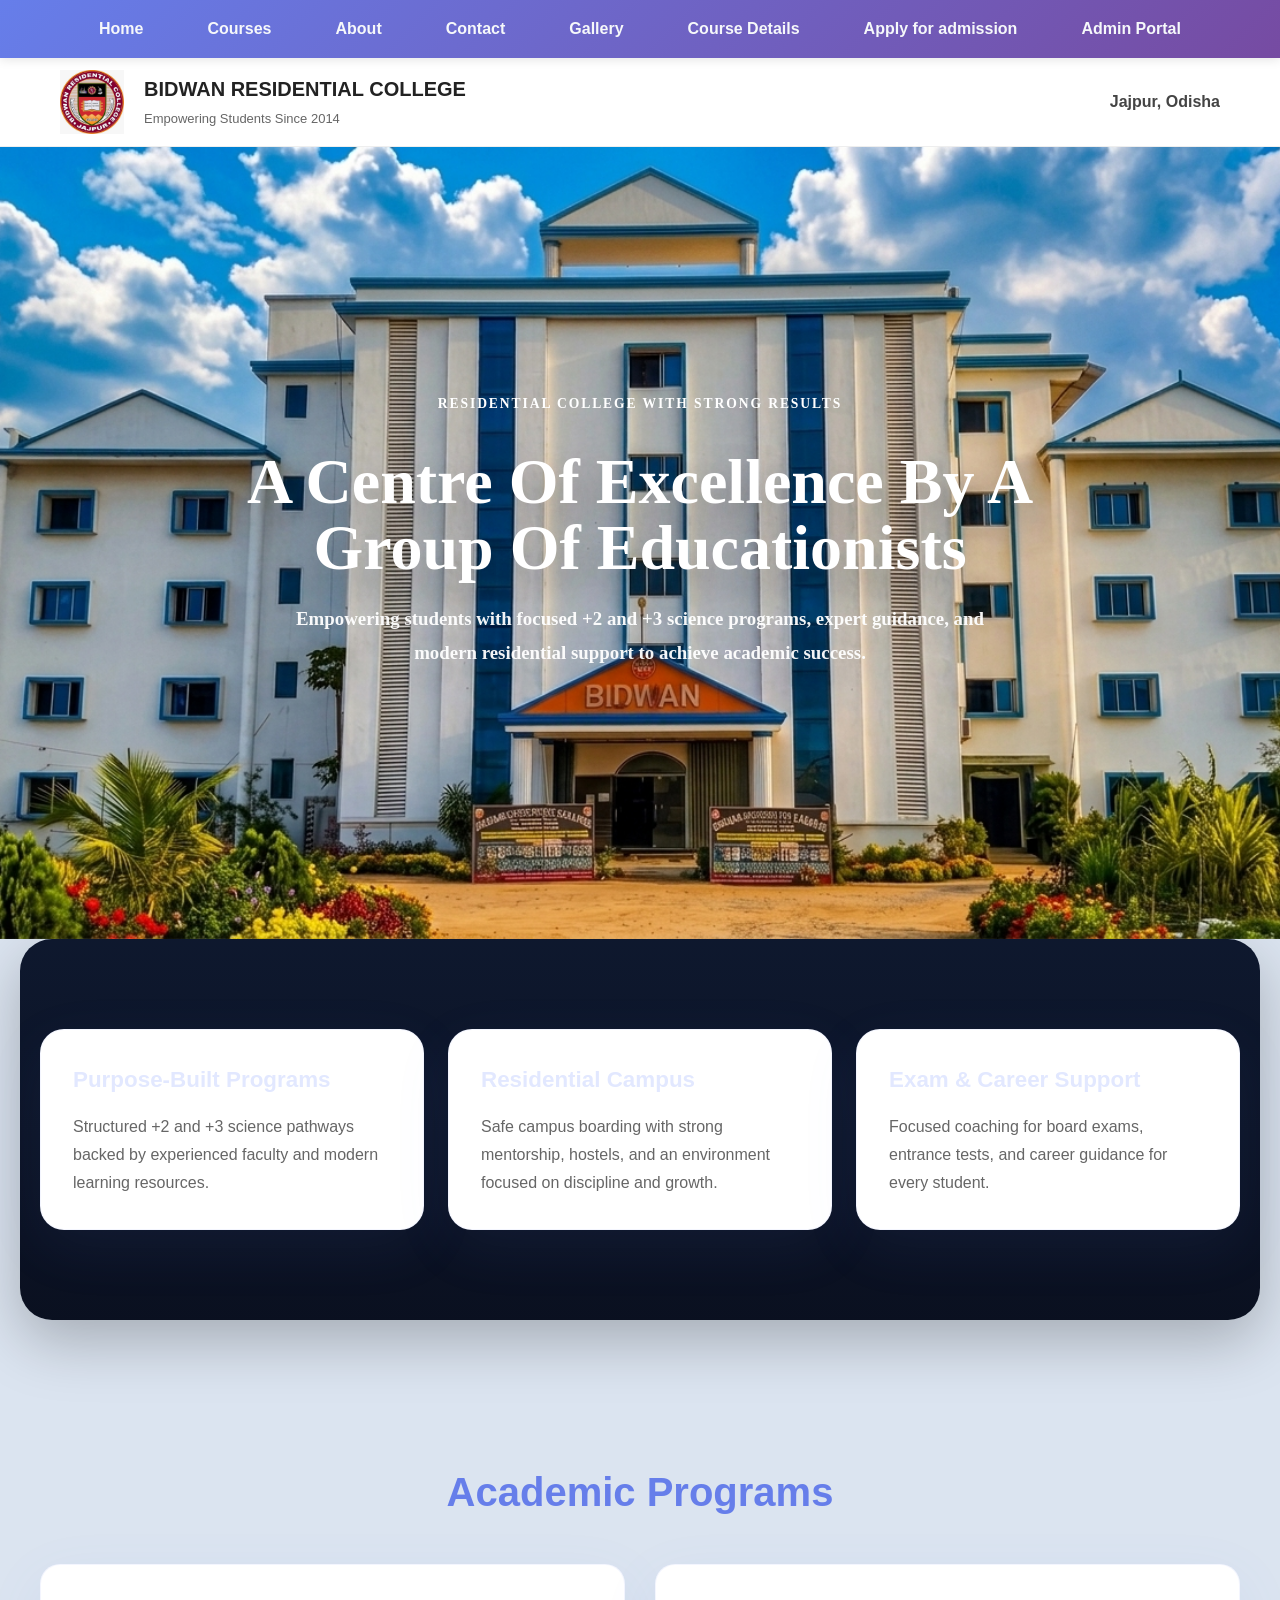
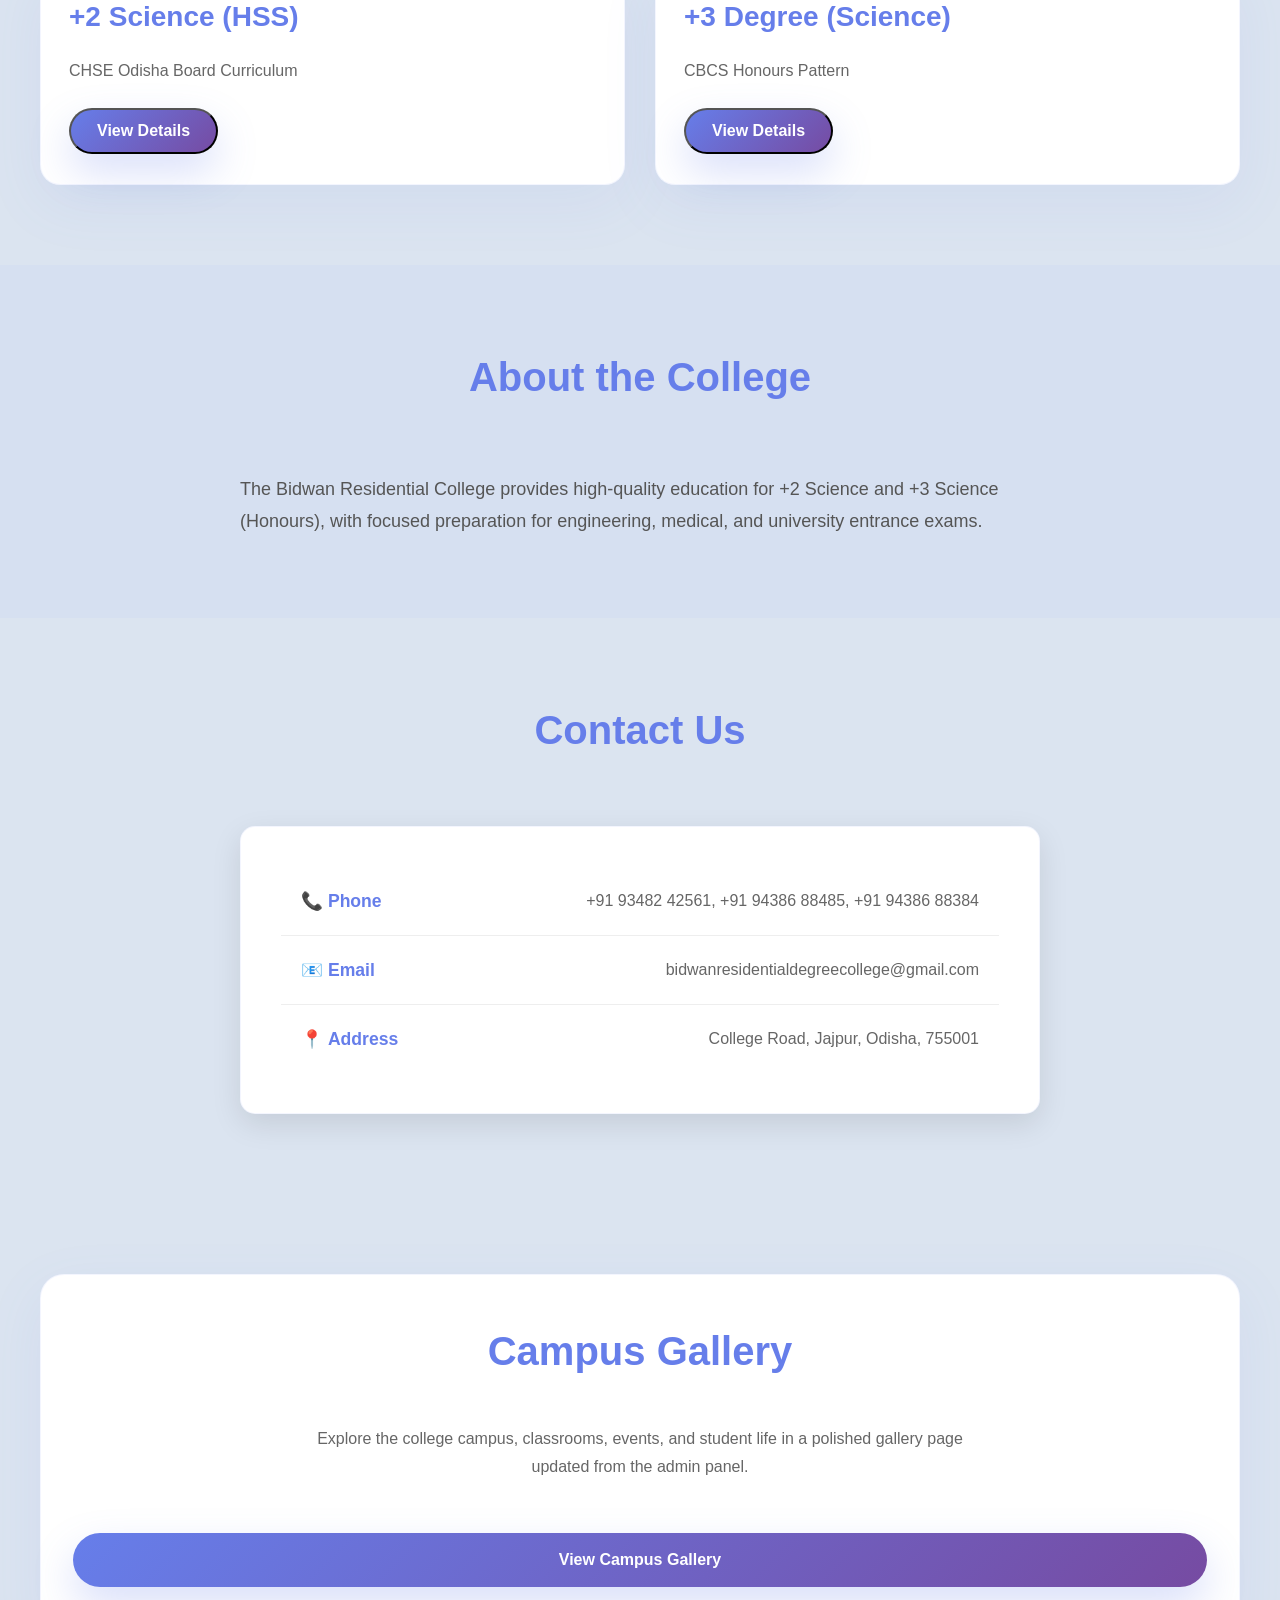
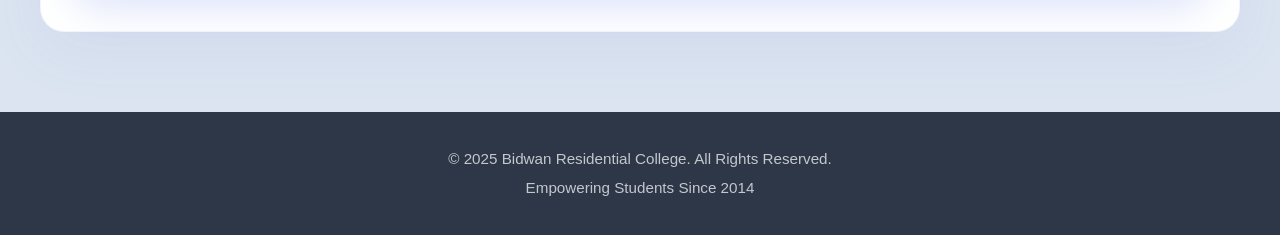
<file: index.html>
<!DOCTYPE html>
<html lang="en">
<head>
    <meta charset="UTF-8">
    <meta name="viewport" content="width=device-width, initial-scale=1.0">
    <link rel="canonical" href="https://bidwanresidential.netlify.app/">
    <title>BIDWAN RESIDENTIAL COLLEGE | Official Website</title>
    <meta name="description" content="Bidwan Residential College official website offering +2 Science and +3 Degree programs, hostel facilities, scholarship support, and easy admission guidance.">
    <meta name="keywords" content="Bidwan Residential College, +2 Science, +3 Degree, college admission, hostel, scholarships, boarding school, higher education">
    <meta property="og:title" content="BIDWAN RESIDENTIAL COLLEGE | Official Website">
    <meta property="og:description" content="Bidwan Residential College official website offering +2 Science and +3 Degree programs, hostel facilities, scholarship support, and easy admission guidance.">
    <meta name="twitter:card" content="summary_large_image">
    <link rel="stylesheet" href="styles.css">
    <style>
        :root {
            --bg: #ffffff;
            --text: #333333;
            --muted: #666666;
            --nav-gradient: linear-gradient(135deg, #667eea 0%, #764ba2 100%);
            --hero-gradient: linear-gradient(135deg, #667eea 0%, #764ba2 100%);
            --card-bg: #ffffff;
            --card-shadow: rgba(0,0,0,0.1);
            --accent: #667eea;
            --footer-bg: #2d3748;
        }

        /* Respect browser preference when supported */
        @media (prefers-color-scheme: dark) {
            :root {
                --bg: #0f1724;
                --text: #fafcfe;
                --muted: #f3f5f8;
                --nav-gradient: linear-gradient(135deg, #2b3250 0%, #2f2540 100%);
                --hero-gradient: linear-gradient(135deg, #1f2937 0%, #111827 100%);
                --card-bg: #0b1220;
                --card-shadow: rgba(0,0,0,0.6);
                --accent: #8aa1ff;
                --footer-bg: #0b1220;
            }
        }

        * {
            margin: 0;
            padding: 0;
            box-sizing: border-box;
        }

        html, body {
            height: 100%;
            color: var(--text);
        }

        body {
            font-family: 'Segoe UI', Tahoma, Geneva, Verdana, sans-serif;
            line-height: 1.6;
        }

        /* Navigation */
        nav {
            background: var(--nav-gradient);
            padding: 1rem 0;
            position: sticky;
            top: 0;
            z-index: 1000;
            box-shadow: 0 2px 10px rgba(0,0,0,0.1);
        }

        nav ul {
            list-style: none;
            display: flex;
            justify-content: center;
            align-items: center;
            flex-wrap: wrap;
            gap: 2rem;
            max-width: 1200px;
            margin: 0 auto;
            padding: 0 20px;
        }

        nav a {
            color: rgb(246, 248, 250);
            text-decoration: none;
            font-weight: 600;
            font-size: 16px;
            transition: all 0.3s ease;
            padding: 8px 16px;
            border-radius: 5px;
        }

        nav a:hover {
            background: rgba(255, 255, 255, 0.2);
            transform: translateY(-2px);
        }

        /* Hero Section */
        .hero {
            background: var(--hero-gradient);
            color: var(--text);
            text-align: center;
            padding: 120px 20px;
            position: relative;
            overflow: hidden;
            font-family: 'Times New Roman', Times, serif;
        }

        .hero::before {
            content: '';
            position: absolute;
            top: 0;
            left: 0;
            right: 0;
            bottom: 0;
            background: transparent;
        }

        .hero h1 {
            font-size: 3rem;
            margin-bottom: 20px;
            position: relative;
            animation: fadeInDown 1s ease;
            color: var(--text);
        }

        .hero p {
            font-size: 1.5rem;
            font-weight: 300;
            position: relative;
            animation: fadeInUp 1s ease;
            color: var(--muted);
        }

        @keyframes fadeInDown {
            from {
                opacity: 0;
                transform: translateY(-30px);
            }
            to {
                opacity: 1;
                transform: translateY(0);
            }
        }

        @keyframes fadeInUp {
            from {
                opacity: 0;
                transform: translateY(30px);
            }
            to {
                opacity: 1;
                transform: translateY(0);
            }
        }

        /* Sections */
        section {
            padding: 80px 20px;
        }

        section h2 {
            text-align: center;
            font-size: 2.5rem;
            margin-bottom: 40px;
            color: var(--accent);
        }

        .course-container {
            display: grid;
            grid-template-columns: repeat(auto-fit, minmax(300px, 1fr));
            gap: 30px;
            max-width: 1200px;
            margin: 0 auto;
        }

        .section-inner {
            max-width: 1200px;
            margin: 0 auto;
            display: grid;
            gap: 24px;
        }

        .feature-grid {
            display: grid;
            grid-template-columns: repeat(auto-fit, minmax(280px, 1fr));
            gap: 24px;
        }

        .feature-card {
            background: var(--card-bg);
            padding: 32px;
            border-radius: 18px;
            box-shadow: 0 18px 40px var(--card-shadow);
            border: 1px solid rgba(102, 126, 234, 0.1);
            transition: transform 0.3s ease, box-shadow 0.3s ease;
        }

        .feature-card:hover {
            transform: translateY(-6px);
            box-shadow: 0 22px 45px rgba(102, 126, 234, 0.18);
        }

        .feature-card h3 {
            margin-bottom: 16px;
            color: var(--accent);
            font-size: 1.4rem;
        }

        .feature-card p {
            color: var(--muted);
            line-height: 1.75;
        }

        .course {
            background: var(--card-bg);
            padding: 40px;
            border-radius: 15px;
            box-shadow: 0 10px 30px var(--card-shadow);
            text-align: center;
            transition: all 0.3s ease;
        }

        .course:hover {
            transform: translateY(-10px);
            box-shadow: 0 15px 40px rgba(102,126,234,0.3);
        }

        .course h3 {
            color: var(--accent);
            font-size: 1.8rem;
            margin-bottom: 15px;
        }

        .course p {
            color: var(--muted);
            margin-bottom: 25px;
            font-size: 1.1rem;
        }

        .btn-view,
        .btn-secondary {
            display: inline-flex;
            align-items: center;
            justify-content: center;
            border-radius: 30px;
            padding: 14px 32px;
            font-size: 16px;
            font-weight: 700;
            text-decoration: none;
            transition: transform 0.25s ease, box-shadow 0.25s ease, opacity 0.25s ease;
        }

        .hero-actions {
            display: inline-flex;
            flex-wrap: wrap;
            gap: 14px;
            justify-content: center;
            margin-top: 30px;
        }

        .btn-view {
            background: var(--nav-gradient);
            color: #fff;
            box-shadow: 0 18px 40px rgba(102, 126, 234, 0.25);
        }

        .btn-secondary {
            background: rgba(255,255,255,0.12);
            color: white;
            border: 1px solid rgba(255,255,255,0.14);
        }

        .btn-view:hover,
        .btn-secondary:hover,
        .btn-view:focus,
        .btn-secondary:focus {
            transform: translateY(-2px);
            opacity: 0.98;
            box-shadow: 0 22px 45px rgba(102, 126, 234, 0.25);
        }

        .hero {
            min-height: 88vh;
            background: url('assets/college-wallpaper.png');
            background-size: cover;
            background-position: center;
            color: #f8fafc;
            display: flex;
            align-items: center;
            padding: 100px 20px;
            text-align: center;
        }

        .hero-content {
            max-width: 900px;
            margin: 0 auto;
        }

        .hero .eyebrow {
            display: inline-flex;
            padding: 10px 18px;
            border-radius: 999px;
            text-transform: uppercase;
            letter-spacing: 0.14em;
            font-size: 0.85rem;
            color: rgb(255, 255, 255);
            font-weight: 700;
            background: transparent;
            margin-bottom: 24px;
        }

        .hero h1 {
            font-size: clamp(2.8rem, 5vw, 4.4rem);
            line-height: 1.02;
            margin-bottom: 22px;
            max-width: 840px;
            margin-left: auto;
            margin-right: auto;
            color: #ffffff;
            font-weight: 800;
            text-shadow: 0 20px 40px rgba(0, 0, 0, 0.35);
        }

        .hero p {
            font-size: 1.18rem;
            color: rgba(255,255,255,0.95);
            max-width: 720px;
            margin: 0 auto 32px;
            line-height: 1.8;
            font-weight: 600;
            text-shadow: 0 18px 30px rgba(0, 0, 0, 0.22);
        }

        .hero-actions {
            display: inline-flex;
            gap: 16px;
            flex-wrap: wrap;
            justify-content: center;
        }

        .section {
            padding: 80px 20px;
        }

        .section.section-features {
            background: linear-gradient(180deg, rgba(10, 20, 42, 0.98) 0%, rgba(6, 12, 28, 0.98) 100%);
            border-radius: 32px;
            box-shadow: 0 20px 60px rgba(0, 0, 0, 0.25);
            margin: 0 20px 60px;
            padding: 90px 20px;
            color: #f8fafc;
        }

        .section.section-features h2,
        .section.section-features .feature-card h3 {
            color: #e2e8ff;
        }

        .section-inner {
            max-width: 1200px;
            margin: 0 auto;
        }

        .feature-grid {
            display: grid;
            grid-template-columns: repeat(auto-fit, minmax(240px, 1fr));
            gap: 24px;
        }

        .feature-card,
        .course,
        .contact-info-card,
        .gallery-teaser {
            background: var(--card-bg);
            border: 1px solid rgba(102, 126, 234, 0.08);
            box-shadow: 0 18px 60px rgba(102, 126, 234, 0.08);
        }

        .feature-card {
            padding: 32px;
            border-radius: 24px;
            transition: transform 0.3s ease, box-shadow 0.3s ease;
        }

        .feature-card:hover {
            transform: translateY(-6px);
            box-shadow: 0 24px 80px rgba(102, 126, 234, 0.12);
        }

        .feature-card h3 {
            margin-bottom: 16px;
            color: var(--accent);
        }

        .feature-card p {
            color: var(--muted);
            line-height: 1.75;
        }

        .course {
            padding: 30px 28px;
            border-radius: 20px;
            text-align: left;
        }

        .course h3 {
            color: var(--accent);
            font-size: 1.75rem;
            margin-bottom: 18px;
        }

        .course p {
            color: var(--muted);
            margin-bottom: 24px;
            font-size: 1rem;
        }

        .course .btn-view {
            padding: 12px 26px;
        }

        #about {
            background: rgba(102,126,234,0.05);
        }

        #about p {
            max-width: 770px;
            margin: 0 auto;
            font-size: 1.05rem;
            line-height: 1.85;
            color: #475569;
        }

        .gallery-teaser {
            border-radius: 24px;
            padding: 44px 32px;
            text-align: center;
        }

        .gallery-teaser h2 {
            margin-bottom: 18px;
        }

        .gallery-teaser p {
            margin-bottom: 28px;
            color: var(--muted);
            line-height: 1.75;
            max-width: 680px;
            margin-left: auto;
            margin-right: auto;
        }

        footer {
            background: #111827;
        }

        footer p {
            color: rgba(255,255,255,0.72);
            font-size: 0.95rem;
        }

        @media (max-width: 768px) {
            .hero {
                min-height: auto;
                padding: 70px 18px;
            }

            .hero p {
                font-size: 1rem;
            }

            .feature-grid,
            .course-container {
                gap: 18px;
            }
        }

        /* About Section */
        #about {
            background: rgba(102,126,234,0.04);
            max-width: 100%;
        }

        #about p {
            max-width: 800px;
            margin: 0 auto;
            font-size: 18px;
            line-height: 1.8;
            color: #555;
        }

        /* Contact Section */
        .contact-info-card {
            max-width: 800px;
            margin: 0 auto;
            background: var(--card-bg);
            padding: 40px;
            border-radius: 15px;
            box-shadow: 0 10px 30px var(--card-shadow);
        }

        .contact-item {
            display: flex;
            justify-content: space-between;
            align-items: center;
            padding: 20px;
            border-bottom: 1px solid #eee;
            flex-wrap: wrap;
            gap: 10px;
        }

        .contact-item:last-child {
            border-bottom: none;
        }

        .contact-item span:first-child {
            font-weight: 600;
            color: var(--accent);
            font-size: 1.1rem;
        }

        .contact-item span:last-child {
            color: var(--muted);
        }

        /* Footer */
        footer {
            background: var(--footer-bg);
            color: white;
            text-align: center;
            padding: 30px 20px;
        }

        footer p {
            margin: 5px 0;
        }

        /* Responsive */
        @media (max-width: 768px) {
            .hero h1 {
                font-size: 2rem;
            }

            .hero p {
                font-size: 1.2rem;
            }

            section h2 {
                font-size: 2rem;
            }

            nav ul {
                gap: 1rem;
            }

            .contact-item {
                flex-direction: column;
                text-align: center;
            }
        }
    </style>
</head>
<body>
    <nav>
        <ul>
            <li><a href="index.html" target="_blank" rel="noopener noreferrer">Home</a></li>
            <li><a href="courses.html" target="_blank" rel="noopener noreferrer">Courses</a></li>
            <li><a href="about.html" target="_blank" rel="noopener noreferrer">About</a></li>
            <li><a href="contact.html" target="_blank" rel="noopener noreferrer">Contact</a></li>
            <li><a href="gallery.html" target="_blank" rel="noopener noreferrer">Gallery</a></li>
            <li><a href="course-details.html" target="_blank" rel="noopener noreferrer">Course Details</a></li>
            <li><a href="addmission.html" target="_blank" rel="noopener noreferrer">Apply for admission</a></li>
            <li><a href="admin-login.html" target="_blank" rel="noopener noreferrer">Admin Portal</a></li>
        </ul>
    </nav>

    <!-- Header with logo and college name -->
    <header style="background:#fff; border-bottom:1px solid #eee;">
        <div style="max-width:1200px; margin:0 auto; display:flex; align-items:center; gap:20px; padding:12px 20px;">
            <img src="college-logo.png.jpeg" alt="Bidwan College Logo" style="width:64px; height:64px; display:block;">
            <div>
                <h1 style="font-size:20px; color:#222; margin-bottom:4px;">BIDWAN RESIDENTIAL COLLEGE</h1>
                <div style="color:#666; font-size:13px;">Empowering Students Since 2014</div>
            </div>
            <div style="margin-left:auto; color:#444; font-weight:600;">Jajpur, Odisha</div>
        </div>
    </header>

    <section id="home" class="hero">
        <div class="hero-content">
            <span class="eyebrow">Residential College with Strong Results</span>
            <h1>A Centre Of Excellence By A Group Of Educationists</h1>
            <p>Empowering students with focused +2 and +3 science programs, expert guidance, and modern residential support to achieve academic success.</p>
            </div>
        </div>
    </section>

    <section class="section section-features">
        <div class="section-inner">
            <div class="feature-grid">
                <div class="feature-card">
                    <h3>Purpose-Built Programs</h3>
                    <p>Structured +2 and +3 science pathways backed by experienced faculty and modern learning resources.</p>
                </div>
                <div class="feature-card">
                    <h3>Residential Campus</h3>
                    <p>Safe campus boarding with strong mentorship, hostels, and an environment focused on discipline and growth.</p>
                </div>
                <div class="feature-card">
                    <h3>Exam & Career Support</h3>
                    <p>Focused coaching for board exams, entrance tests, and career guidance for every student.</p>
                </div>
            </div>
        </div>
    </section>

    <section id="courses" class="section">
        <h2>Academic Programs</h2>
        <div class="course-container">
            <div class="course">
                <h3>+2 Science (HSS)</h3>
                <p>CHSE Odisha Board Curriculum</p>
                <button class="btn-view" onclick="window.location.href='courses.html'">View Details</button>
            </div>
            <div class="course">
                <h3>+3 Degree (Science)</h3>
                <p>CBCS Honours Pattern</p>
                <button class="btn-view" onclick="window.location.href='courses.html'">View Details</button>
            </div>
        </div>
    </section>

    <section id="about" class="section">
        <div class="section-inner">
            <h2>About the College</h2>
            <p>The Bidwan Residential College provides high-quality education for +2 Science and +3 Science (Honours), with focused preparation for engineering, medical, and university entrance exams.</p>
        </div>
    </section>

    <section id="contact" class="section">
        <div class="section-inner">
            <h2>Contact Us</h2>
            <div style="text-align: center;">
                <div class="contact-info-card">
                <div class="contact-item">
                    <span>📞 <strong>Phone</strong></span>
                    <span>+91 93482 42561, +91 94386 88485, +91 94386 88384</span>
                </div>
                
                <div class="contact-item">
                    <span>📧 <strong>Email</strong></span>
                    <span>bidwanresidentialdegreecollege@gmail.com</span>
                </div>
                
                <div class="contact-item">
                    <span>📍 <strong>Address</strong></span>
                    <span>College Road, Jajpur, Odisha, 755001</span>
                </div>
            </div>
        </div>
    </section>

    <section id="gallery-teaser" class="section">
        <div class="section-inner gallery-teaser">
            <h2>Campus Gallery</h2>
            <p>Explore the college campus, classrooms, events, and student life in a polished gallery page updated from the admin panel.</p>
            <a class="btn-view" href="gallery.html">View Campus Gallery</a>
        </div>
    </section>

    <footer>
        <p>&copy; 2025 Bidwan Residential College. All Rights Reserved.</p>
        <p>Empowering Students Since 2014</p>
    </footer>
    <script>
        // Apply data-theme attribute based on browser preference and listen for changes
        (function(){
            try {
                const mq = window.matchMedia('(prefers-color-scheme: dark)');
                function apply(isDark){
                    document.documentElement.setAttribute('data-theme', isDark ? 'dark' : 'light');
                }
                apply(mq.matches);
                if (mq.addEventListener) {
                    mq.addEventListener('change', (e) => apply(e.matches));
                } else if (mq.addListener) {
                    mq.addListener((e) => apply(e.matches));
                }
            } catch (e) {
                // ignore
            }
        })();
    </script>
</body>
</html>
</file>
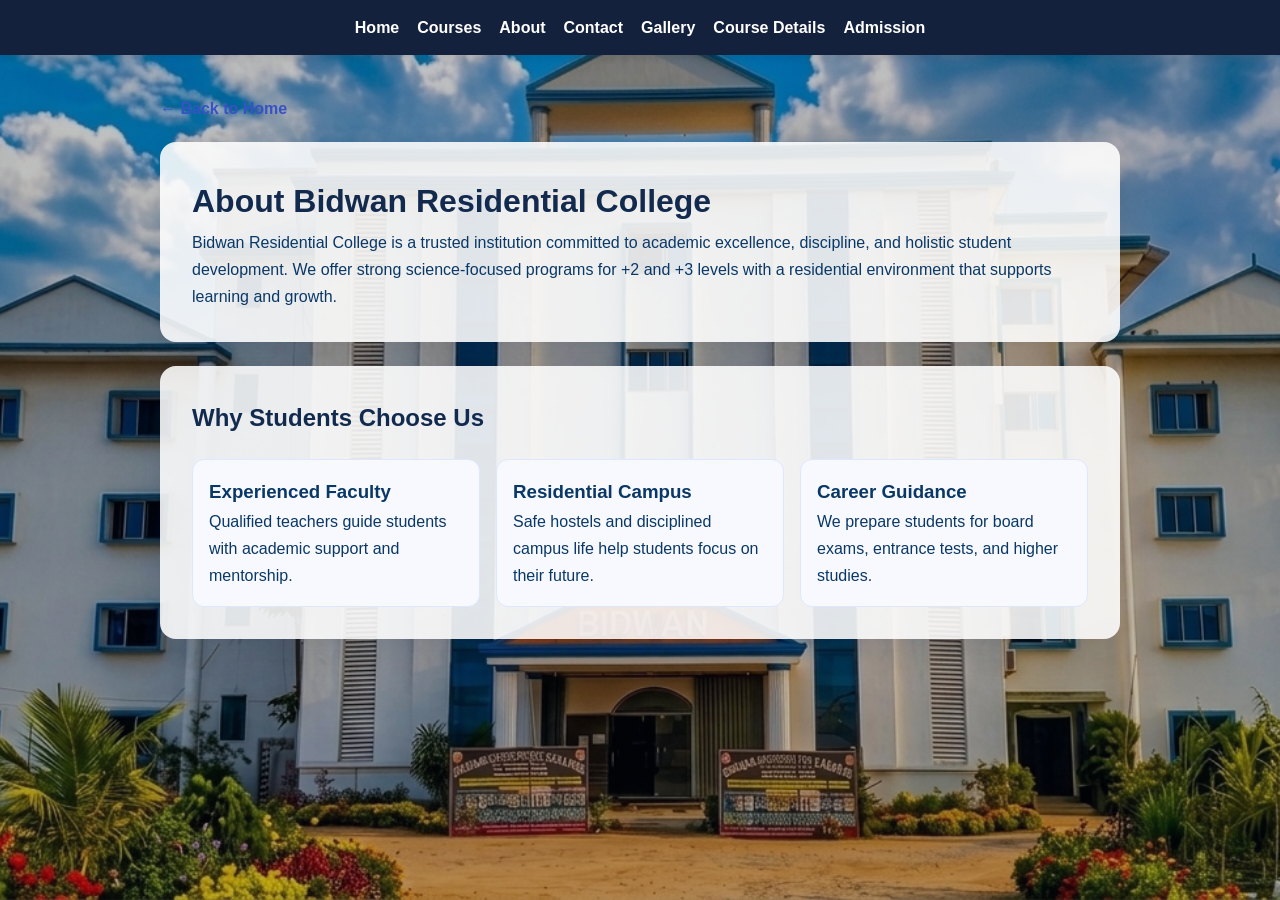
<file: about.html>
<!DOCTYPE html>
<html lang="en">
<head>
    <meta charset="UTF-8">
    <meta name="viewport" content="width=device-width, initial-scale=1.0">
    <link rel="canonical" href="https://bidwanresidential.netlify.app/about.html">
    <title>About Us | Bidwan Residential College</title>
    <meta name="description" content="Learn about Bidwan Residential College, our mission, campus life, academic programs, and how we support students with hostel and scholarship facilities.">
    <meta name="keywords" content="Bidwan Residential College, about us, campus life, academic programs, hostel facilities, scholarships">
    <link rel="stylesheet" href="styles.css">
    <style>
        * { box-sizing: border-box; }
        body {
            margin: 0;
            font-family: 'Segoe UI', Tahoma, Geneva, Verdana, sans-serif;
            min-height: 100vh;
            color: #0a3866;
            line-height: 1.7;
        }
        nav {
            background: #14213d;
            padding: 14px 24px;
        }
        nav ul {
            list-style: none;
            display: flex;
            flex-wrap: wrap;
            gap: 18px;
            margin: 0;
            padding: 0;
            justify-content: center;
        }
        nav a {
            color: #fff;
            text-decoration: none;
            font-weight: 600;
        }
        .container {
            max-width: 1000px;
            margin: 0 auto;
            padding: 40px 20px 60px;
        }
        .card {
            background: rgba(255, 255, 255, 0.88);
            border-radius: 16px;
            padding: 32px;
            box-shadow: 0 10px 30px rgba(20, 33, 61, 0.12);
            margin-bottom: 24px;
        }
        h1, h2 {
            color: #132a4f;
        }
        .grid {
            display: grid;
            grid-template-columns: repeat(auto-fit, minmax(220px, 1fr));
            gap: 16px;
            margin-top: 20px;
        }
        .feature {
            background: #f7f9ff;
            border: 1px solid #dde7ff;
            border-radius: 12px;
            padding: 16px;
        }
        .btn-back {
            display: inline-block;
            margin-bottom: 20px;
            color: #3652c5;
            font-weight: 600;
            text-decoration: none;
        }
        @media (max-width: 600px) {
            .card { padding: 22px; }
        }
    </style>
</head>
<body>
    <nav>
        <ul>
            <li><a href="index.html">Home</a></li>
            <li><a href="courses.html">Courses</a></li>
            <li><a href="about.html">About</a></li>
            <li><a href="contact.html">Contact</a></li>
            <li><a href="gallery.html">Gallery</a></li>
            <li><a href="course-details.html">Course Details</a></li>
            <li><a href="addmission.html">Admission</a></li>
        </ul>
    </nav>

    <div class="container">
        <a href="index.html" class="btn-back">← Back to Home</a>
        <div class="card">
            <h1>About Bidwan Residential College</h1>
            <p>Bidwan Residential College is a trusted institution committed to academic excellence, discipline, and holistic student development. We offer strong science-focused programs for +2 and +3 levels with a residential environment that supports learning and growth.</p>
        </div>

        <div class="card">
            <h2>Why Students Choose Us</h2>
            <div class="grid">
                <div class="feature">
                    <h3>Experienced Faculty</h3>
                    <p>Qualified teachers guide students with academic support and mentorship.</p>
                </div>
                <div class="feature">
                    <h3>Residential Campus</h3>
                    <p>Safe hostels and disciplined campus life help students focus on their future.</p>
                </div>
                <div class="feature">
                    <h3>Career Guidance</h3>
                    <p>We prepare students for board exams, entrance tests, and higher studies.</p>
                </div>
            </div>
        </div>
    </div>
</body>
</html>
</file>
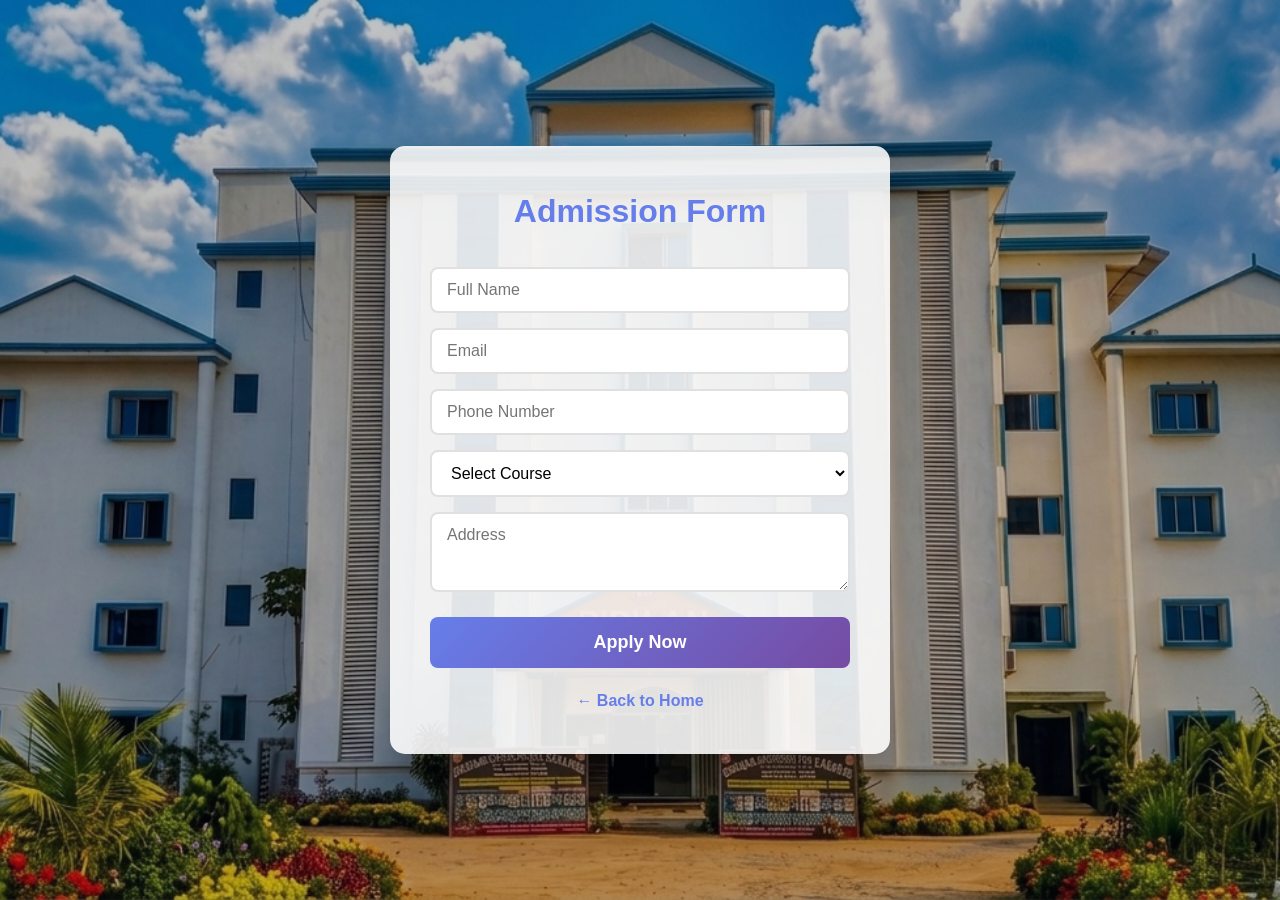
<file: addmission.html>
<!DOCTYPE html>
<html lang="en">
<head>
    <meta charset="UTF-8">
    <meta name="viewport" content="width=device-width, initial-scale=1.0">
    <link rel="canonical" href="https://bidwanresidential.netlify.app/addmission.html">
    <title>ADMMISSION FORM | BIDWAN RESIDENTIAL COLLEGE</title>
    <meta name="description" content="Admission application form for Bidwan Residential College. Complete the admission process for +2 Science or +3 Degree programs with hostel support.">
    <meta name="keywords" content="Bidwan admission, college admission form, +2 Science admission, +3 Degree admission, hostel admission">
    <link rel="stylesheet" href="styles.css">
    <style>
        * {
            margin: 0;
            padding: 0;
            box-sizing: border-box;
        }

        body {
            font-family: 'Segoe UI', Tahoma, Geneva, Verdana, sans-serif;
            min-height: 100vh;
            display: flex;
            justify-content: center;
            align-items: center;
            padding: 20px;
        }

        .box {
            background: rgba(255, 255, 255, 0.88);
            padding: 40px;
            border-radius: 15px;
            box-shadow: 0 20px 60px rgba(0,0,0,0.3);
            max-width: 500px;
            width: 100%;
            animation: slideIn 0.5s ease;
        }

        @keyframes slideIn {
            from {
                opacity: 0;
                transform: translateY(-30px);
            }
            to {
                opacity: 1;
                transform: translateY(0);
            }
        }

        .box h2 {
            color: #667eea;
            text-align: center;
            margin-bottom: 30px;
            font-size: 2rem;
        }

        form {
            display: flex;
            flex-direction: column;
            gap: 15px;
        }

        input[type="text"],
        input[type="email"],
        select,
        textarea {
            width: 100%;
            padding: 12px 15px;
            border: 2px solid #e0e0e0;
            border-radius: 8px;
            font-size: 16px;
            transition: all 0.3s ease;
            font-family: inherit;
        }

        input:focus,
        select:focus,
        textarea:focus {
            outline: none;
            border-color: #667eea;
            box-shadow: 0 0 0 3px rgba(102,126,234,0.1);
        }

        textarea {
            resize: vertical;
            min-height: 80px;
        }

        select {
            cursor: pointer;
            background: white;
        }

        .marks-row {
            display: grid;
            gap: 15px;
        }

        .marks-group label {
            display: block;
            margin-bottom: 8px;
            font-size: 0.95rem;
            color: #333;
            font-weight: 600;
        }

        .hidden {
            display: none !important;
        }

        button {
            background: linear-gradient(135deg, #667eea 0%, #764ba2 100%);
            color: white;
            padding: 15px;
            border: none;
            border-radius: 8px;
            font-size: 18px;
            font-weight: 600;
            cursor: pointer;
            transition: all 0.3s ease;
            margin-top: 10px;
        }

        button:hover {
            transform: translateY(-2px);
            box-shadow: 0 10px 25px rgba(102,126,234,0.4);
        }

        .back-link {
            text-align: center;
            margin-top: 20px;
        }

        .back-link a {
            color: #667eea;
            text-decoration: none;
            font-weight: 600;
        }

        .back-link a:hover {
            text-decoration: underline;
        }

        @media (max-width: 768px) {
            .box {
                padding: 25px;
            }

            .box h2 {
                font-size: 1.5rem;
            }
        }
    </style>
</head>
<body>

<div class="box" id="admissionSection">
    <h2>Admission Form</h2>
    <div id="admissionMessage" style="display:none; margin-bottom:20px; padding:15px; border-radius:10px; background: #e6fffa; color:#065f46; border:1px solid #a7f3d0; font-weight:600;"></div>

    <form id="admissionForm" action="https://formspree.io/f/mnjlpkwl" method="POST">
        <input type="text" name="name" placeholder="Full Name" required>
        <input type="email" name="email" placeholder="Email" required>
        <input type="text" name="phone" placeholder="Phone Number" required>

        <select id="courseSelect" name="course" required>
            <option value="">Select Course</option>
            <option value="+2 Science">+2 Science</option>
            <option value="+3 Degree">+3 Degree</option>
        </select>

        <div class="marks-row hidden" id="marksRow">
            <div class="marks-group" id="marks10thGroup">
                <label for="marks10th">10th Marks In Percentage</label>
                <input id="marks10th" type="number" name="marks10th" placeholder="Marks Obtained in 10th" min="0" max="100">
            </div>
            <div class="marks-group hidden" id="marks12thGroup">
                <label for="marks12th">12th Marks In Percentage</label>
                <input id="marks12th" type="number" name="marks12th" placeholder="Marks Obtained in 12th" min="0" max="100">
            </div>
        </div>

        <textarea name="address" placeholder="Address" required></textarea>

        <button type="submit">Apply Now</button>
    </form>

    <script>
        const courseSelect = document.getElementById('courseSelect');
        const marksRow = document.getElementById('marksRow');
        const marks10thInput = document.getElementById('marks10th');
        const marks12thInput = document.getElementById('marks12th');
        const marks12thGroup = document.getElementById('marks12thGroup');

        function updateMarksFields() {
            const course = courseSelect.value;
            if (!course) {
                marksRow.classList.add('hidden');
                marks10thInput.required = false;
                marks12thInput.required = false;
                marks10thInput.value = '';
                marks12thInput.value = '';
                marks12thGroup.classList.add('hidden');
                return;
            }

            marksRow.classList.remove('hidden');
            marks10thInput.required = true;

            if (course === '+3 Degree') {
                marks12thGroup.classList.remove('hidden');
                marks12thInput.required = true;
            } else {
                marks12thGroup.classList.add('hidden');
                marks12thInput.required = false;
                marks12thInput.value = '';
            }
        }

        courseSelect.addEventListener('change', updateMarksFields);
        updateMarksFields();
    </script>
    

    <div class="back-link">
        <a href="index.html">← Back to Home</a>
    </div>
</div>

</body>
</html>
</file>
<file: styles.css>
/* Shared site styling */
:root {
    --bg: #ffffff;
    --text: #333333;
    --muted: #666666;
    --nav-gradient: linear-gradient(135deg, #667eea 0%, #764ba2 100%);
    --hero-gradient: linear-gradient(135deg, #667eea 0%, #764ba2 100%);
    --card-bg: #ffffff;
    --card-shadow: rgba(0,0,0,0.1);
    --accent: #667eea;
    --footer-bg: #2d3748;
}

@media (prefers-color-scheme: dark) {
    :root {
        --bg: #0f1724;
        --text: #e6eef8;
        --muted: #c3d0e6;
        --nav-gradient: linear-gradient(135deg, #2b3250 0%, #2f2540 100%);
        --hero-gradient: linear-gradient(135deg, #1f2937 0%, #111827 100%);
        --card-bg: #0b1220;
        --card-shadow: rgba(0,0,0,0.6);
        --accent: #8aa1ff;
        --footer-bg: #0b1220;
    }
}

* {
    margin: 0;
    padding: 0;
    box-sizing: border-box;
}

html, body {
    min-height: 100%;
    color: var(--text);
    background-color: #dbe4f0;
    background-image: linear-gradient(180deg, rgba(4, 10, 24, 0.25) 0%, rgba(4, 10, 24, 0.25) 100%),
        url('assets/college-wallpaper.png');
    background-position: center;
    background-size: cover;
    background-attachment: fixed;
    background-repeat: no-repeat;
    font-family: 'Segoe UI', Tahoma, Geneva, Verdana, sans-serif;
}

body {
    line-height: 1.6;
}

nav {
    background: var(--nav-gradient);
    padding: 1rem 0;
    position: sticky;
    top: 0;
    z-index: 1000;
    box-shadow: 0 2px 10px rgba(0,0,0,0.1);
}

nav ul {
    list-style: none;
    display: flex;
    flex-wrap: wrap;
    justify-content: center;
    gap: 1.2rem;
    margin: 0;
    padding: 0 1rem;
}

nav a {
    color: #fff;
    text-decoration: none;
    font-weight: 600;
}

.container {
    max-width: 1200px;
    margin: 0 auto;
    padding: 40px 20px;
}

.card {
    background: rgba(255, 255, 255, 0.92);
    border-radius: 15px;
    box-shadow: 0 10px 30px rgba(0,0,0,0.1);
    padding: 24px;
}

.btn-back,
.btn-view,
.apply-btn,
.btn-main,
.secondary-btn {
    font-family: inherit;
}

@media (max-width: 768px) {
    .container {
        padding: 20px 16px;
    }
}
</file>
